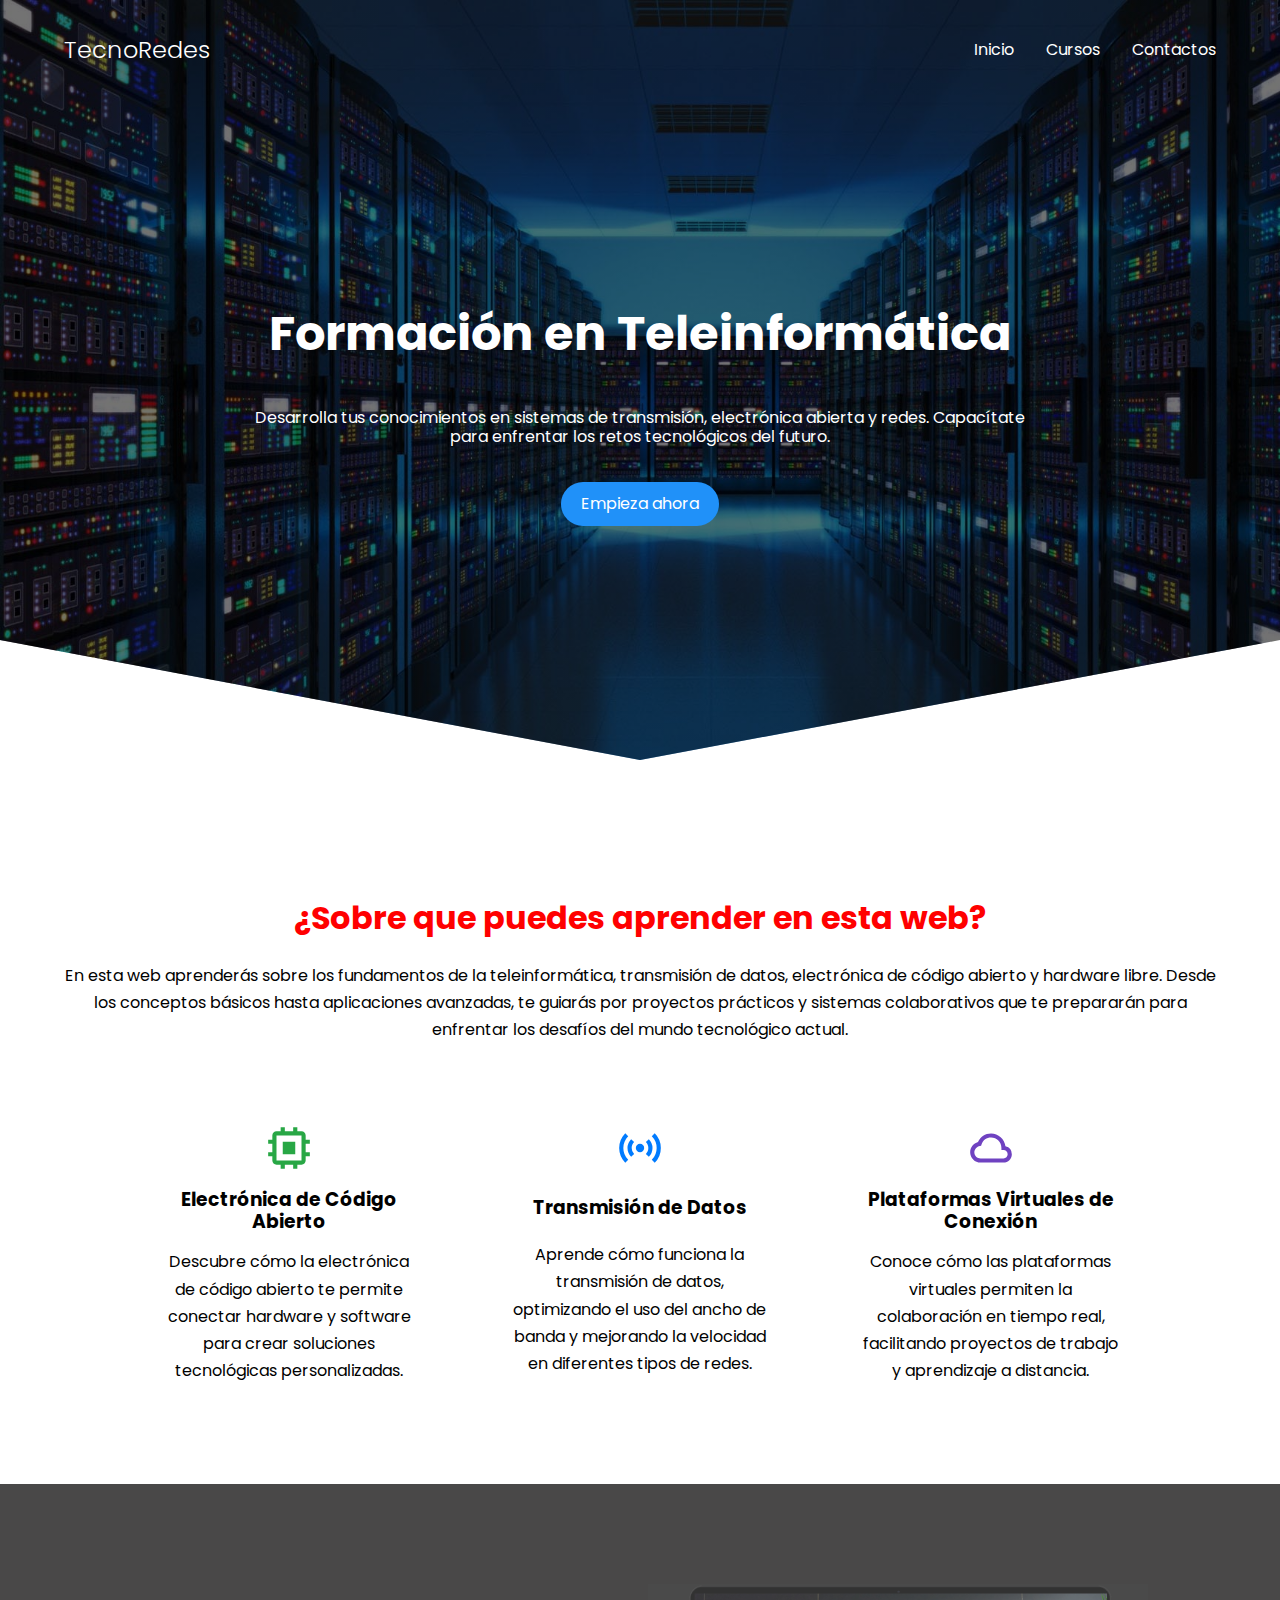
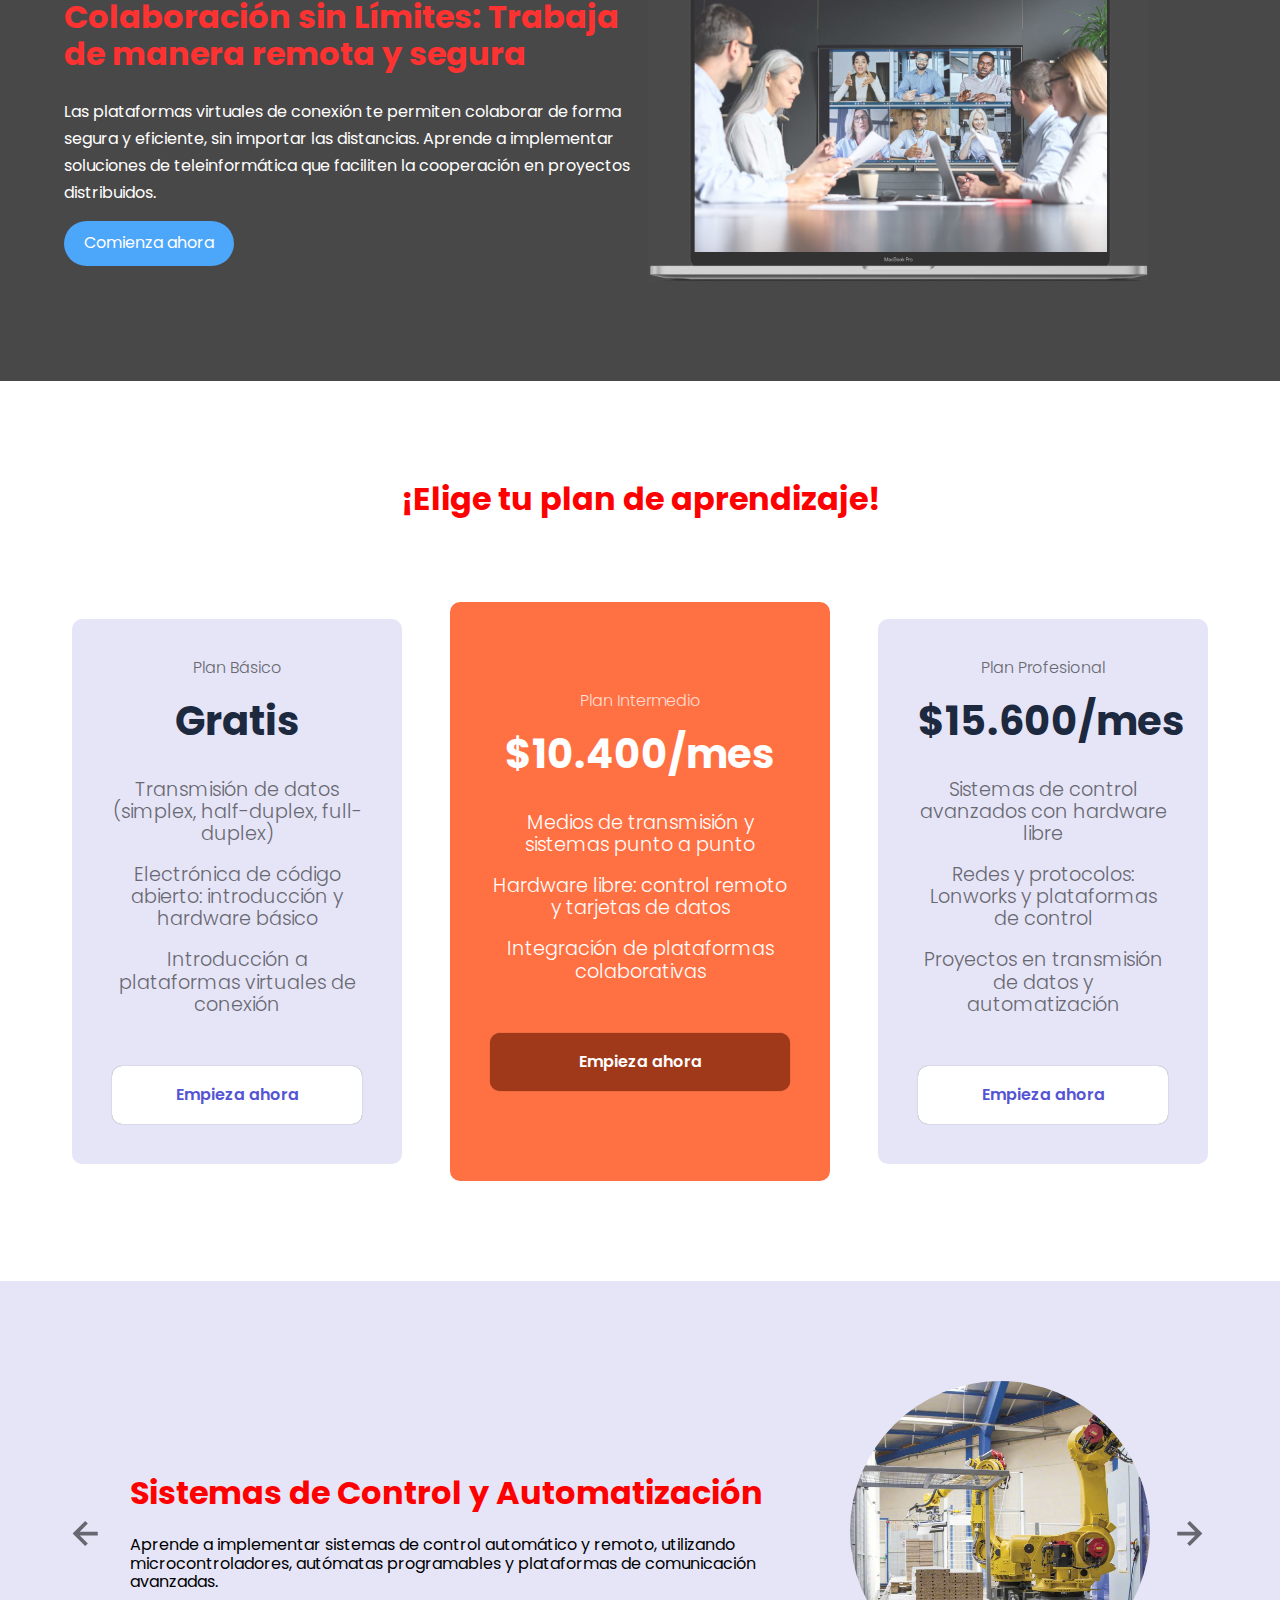
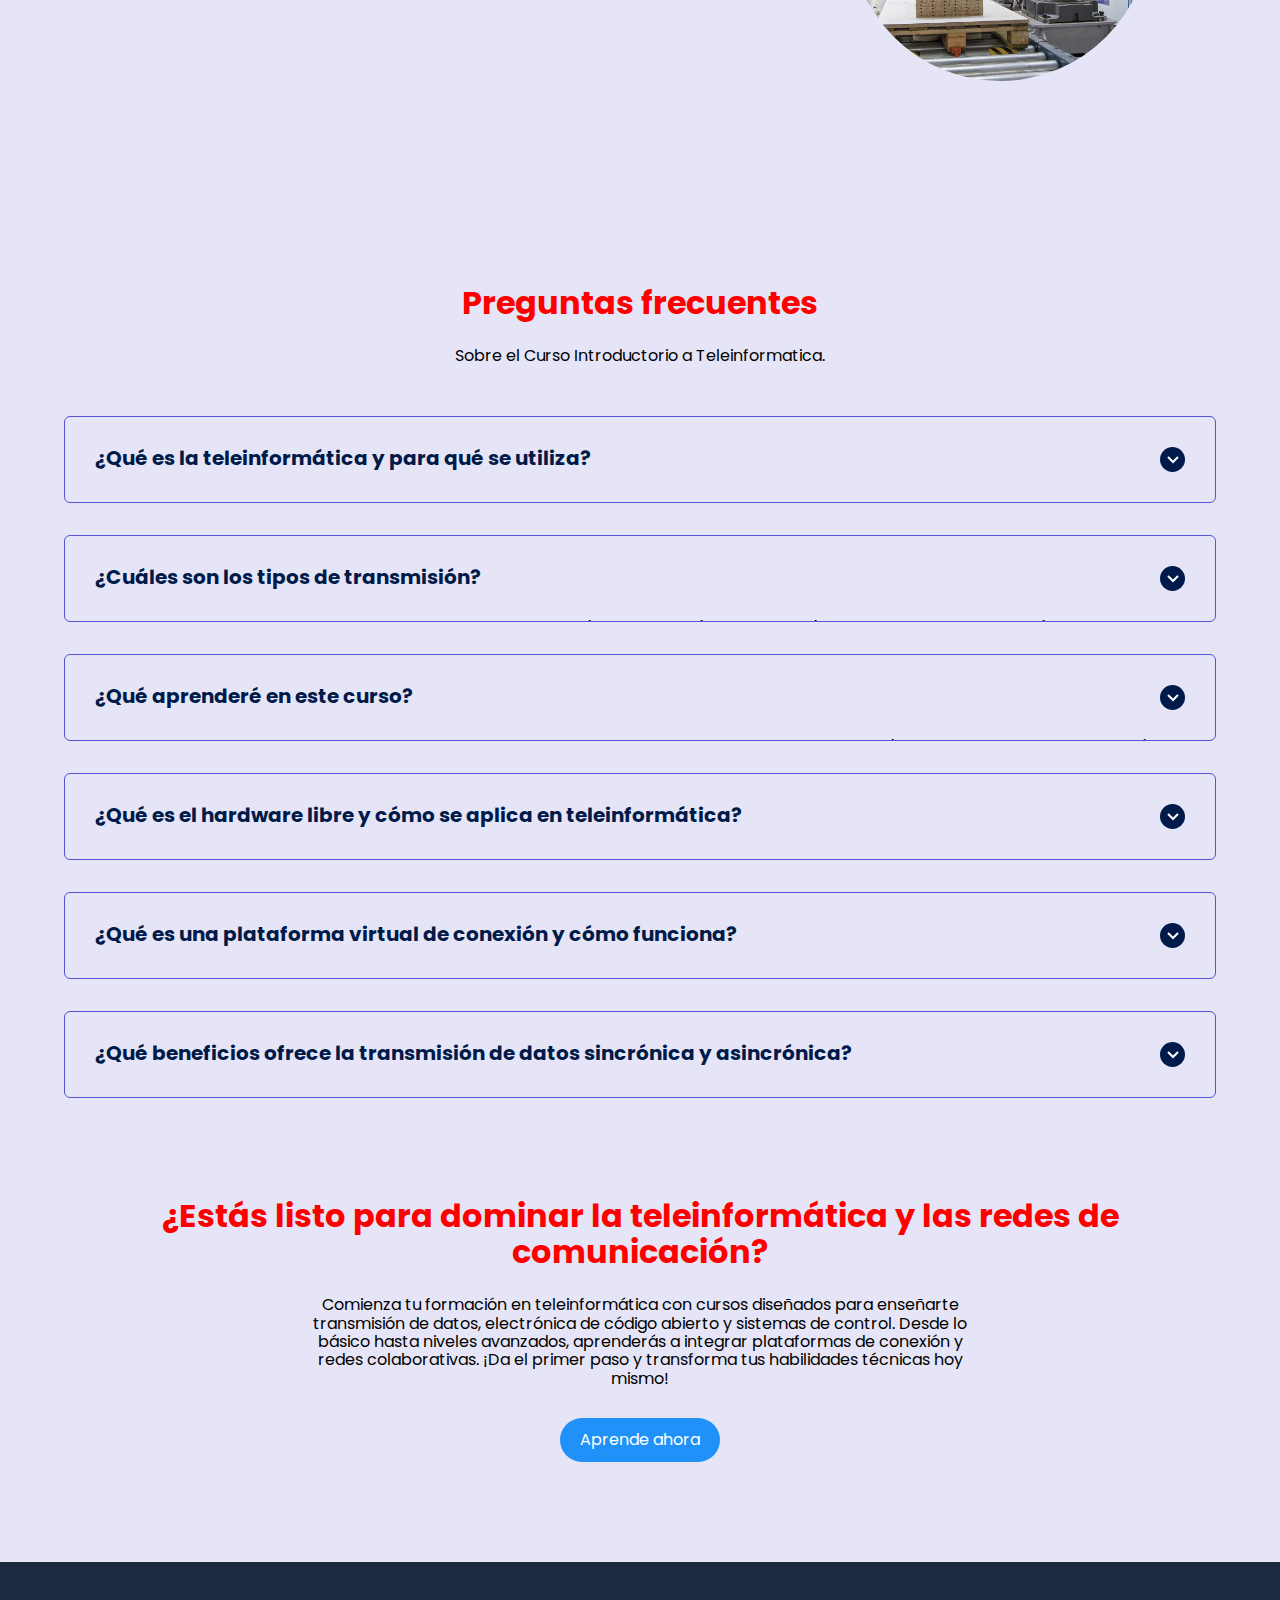
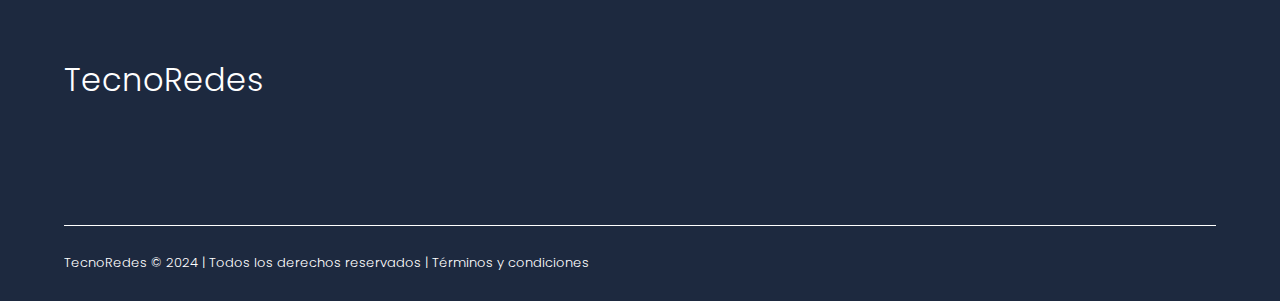
<file: index.html>
<!DOCTYPE html>
<html lang="es">

<head>
    <meta charset="UTF-8">
    <meta name="viewport" content="width=device-width, initial-scale=1.0">
    <title>TecnoRedes</title>
    <link rel="shortcut icon" href="./img/favicon.png" type="image/x-icon">
    <link rel="stylesheet" href="./css/normalize.css">
    <link rel="stylesheet" href="./css/style.css">
</head>

<body>
    <header class="hero">
        <nav class="nav container">
            <div class="nav__logo">
                <h2 class="nav__title">TecnoRedes</h2>
            </div>
            <ul class="nav__link nav__link--menu">
                <li class="nav__items">
                    <a href="#" class="nav__links" onclick="menu()">Inicio</a>
                </li>
                <li class="nav__items">
                    <a href="#" class="nav__links" onclick="curso()">Cursos</a>
                </li>
                <li class="nav__items">
                    <a href="#" class="nav__links" onclick="contactos()">Contactos</a>
                </li>

                <img src="./img/close.svg" class="nav__close">
            </ul>

            <div class="nav__menu">
                <img src="./img/menu.svg" class="nav__img">
            </div>
        </nav>

        <section class="hero__container container">
            <h1 class="hero__title">Formación en Teleinformática</h1>
            <p class="hero__paragraph">Desarrolla tus conocimientos en sistemas de transmisión, electrónica abierta y
                redes. Capacítate para enfrentar los retos tecnológicos del futuro.</p>
            <a href="#" class="cta" onclick="curso()">Empieza ahora</a>
        </section>
    </header>

    <main>
        <section class="container about">
            <h2 class="subtitle">¿Sobre que puedes aprender en esta web?</h2>
            <p class="about__paragraph">En esta web aprenderás sobre los fundamentos de la teleinformática, transmisión
                de datos, electrónica de código abierto y hardware libre. Desde los conceptos básicos hasta aplicaciones
                avanzadas, te guiarás por proyectos prácticos y sistemas colaborativos que te prepararán para enfrentar
                los desafíos del mundo tecnológico actual.</p>

            <div class="about__main">
                <article class="about__icons">
                    <img src="./img/chip.svg" class="about__icon">
                    <h3 class="about__title">Electrónica de Código Abierto</h3>
                    <p class="about__paragraph">Descubre cómo la electrónica de código abierto te permite conectar
                        hardware y software para crear soluciones tecnológicas personalizadas.</p>
                </article>

                <article class="about__icons">
                    <img src="./img/datos.svg" class="about__icon">
                    <h3 class="about__title">Transmisión de Datos</h3>
                    <p class="about__paragraph">Aprende cómo funciona la transmisión de datos, optimizando el uso del
                        ancho de banda y mejorando la velocidad en diferentes tipos de redes.</p>
                </article>

                <article class="about__icons">
                    <img src="./img/cloud.svg" class="about__icon">
                    <h3 class="about__title">Plataformas Virtuales de Conexión</h3>
                    <p class="about__paragraph">Conoce cómo las plataformas virtuales permiten la colaboración en tiempo
                        real, facilitando proyectos de trabajo y aprendizaje a distancia.</p>
                </article>
            </div>
        </section>

        <section class="knowledge">
            <div class="knowledge__container container">
                <div class="knowledge__texts">
                    <h2 class="subtitle">Colaboración sin Límites: Trabaja de manera remota y segura</h2>
                    <p class="knowledge__paragraph">Las plataformas virtuales de conexión te permiten colaborar de forma
                        segura y eficiente, sin importar las distancias. Aprende a implementar soluciones de
                        teleinformática que faciliten la cooperación en proyectos distribuidos.</p>
                    <a href="#" class="cta">Comienza ahora</a>
                </div>
                <figure class="knowledge__picture">
                    <img src="./img/Mac.png" class="knowledge__img">
                </figure>
            </div>
        </section>

        <section class="price container">
            <h2 class="subtitle">¡Elige tu plan de aprendizaje!</h2>

            <div class="price__table">
                <div class="price__element">
                    <p class="price__name">Plan Básico</p>
                    <h3 class="price__price">Gratis</h3>

                    <div class="price__items">
                        <p class="price__features">Transmisión de datos (simplex, half-duplex, full-duplex)</p>
                        <p class="price__features">Electrónica de código abierto: introducción y hardware básico</p>
                        <p class="price__features">Introducción a plataformas virtuales de conexión</p>
                    </div>

                    <a href="#" class="price__cta" onclick="curso()">Empieza ahora</a>
                </div>

                <div class="price__element price__element--best">
                    <p class="price__name">Plan Intermedio</p>
                    <h3 class="price__price">$10.400/mes</h3>

                    <div class="price__items">
                        <p class="price__features">Medios de transmisión y sistemas punto a punto</p>
                        <p class="price__features">Hardware libre: control remoto y tarjetas de datos</p>
                        <p class="price__features">Integración de plataformas colaborativas</p>
                    </div>

                    <a href="#" class="price__cta" onclick="location.href='pago/PI.html'">Empieza ahora</a>
                </div>

                <div class="price__element">
                    <p class="price__name">Plan Profesional</p>
                    <h3 class="price__price">$15.600/mes</h3>

                    <div class="price__items">
                        <p class="price__features">Sistemas de control avanzados con hardware libre</p>
                        <p class="price__features">Redes y protocolos: Lonworks y plataformas de control</p>
                        <p class="price__features">Proyectos en transmisión de datos y automatización</p>
                    </div>

                    <a href="#" class="price__cta" onclick="location.href='pago/PP.html'">Empieza ahora</a>
                </div>

            </div>
        </section>

        <section class="testimony">
            <div class="testimony__container container">
                <img src="./img/arrowleft.svg" class="testimony__arrow" id="before">

                <section class="testimony__body testimony__body--show" data-id="1">
                    <div class="testimony__texts">
                        <h2 class="subtitle">Sistemas de Control y Automatización</h2>
                        <p class="testimony__review">Aprende a implementar sistemas de control automático y remoto,
                            utilizando microcontroladores, autómatas programables y plataformas de comunicación
                            avanzadas.</p>
                    </div>

                    <figure class="testimony__picture">
                        <img src="./img/brazo.png" class="testimony__img">
                    </figure>
                </section>

                <section class="testimony__body" data-id="2">
                    <div class="testimony__texts">
                        <h2 class="subtitle">Redes y Protocolos de Comunicación</h2>
                        <p class="testimony__review">Explora los principales protocolos de comunicación, como Lonworks,
                            y aprende a construir redes eficientes para transmitir información en entornos industriales
                            y colaborativos.</p>
                    </div>

                    <figure class="testimony__picture">
                        <img src="./img/conexiones.jpg" class="testimony__img">
                    </figure>
                </section>

                <section class="testimony__body" data-id="3">
                    <div class="testimony__texts">
                        <h2 class="subtitle">Señales y Procesamiento de Datos</h2>
                        <p class="testimony__review">Sumérgete en el análisis de señales, tanto periódicas como
                            aperiódicas, y aprende a aplicar el teorema de muestreo de Nyquist y de Shannon para
                            optimizar la transmisión de datos.</p>
                    </div>

                    <figure class="testimony__picture">
                        <img src="./img/osciloscopio.jpg" class="testimony__img">
                    </figure>
                </section>

                <section class="testimony__body" data-id="4">
                    <div class="testimony__texts">
                        <h2 class="subtitle">Desarrollo con Hardware Libre</h2>
                        <p class="testimony__review">Adéntrate en el mundo del hardware libre y aprende a construir
                            sistemas de control remoto, redes Lonworks, y a integrar sensores y actuadores en tus
                            proyectos.</p>
                    </div>

                    <figure class="testimony__picture">
                        <img src="./img/microchip.jpg" class="testimony__img">
                    </figure>
                </section>


                <img src="./img/arrowright.svg" class="testimony__arrow" id="next">
            </div>

            <section class="questions container">
                <h2 class="subtitle">Preguntas frecuentes</h2>
                <p class="questions__paragraph">Sobre el Curso Introductorio a Teleinformatica.</p>

                <section class="questions__container">
                    <article class="questions__padding">
                        <div class="questions__answer">
                            <h3 class="questions__title">¿Qué es la teleinformática y para qué se utiliza?
                                <span class="questions__arrow">
                                    <img src="./img/arrow.svg" class="questions__img">
                                </span>
                            </h3>

                            <p class="questions__show">La teleinformática es la disciplina que combina
                                telecomunicaciones e informática, facilitando la transmisión y el procesamiento de datos
                                a través de redes. Se utiliza para gestionar comunicaciones digitales, sistemas en red y
                                el control de información entre dispositivos.</p>
                        </div>
                    </article>

                    <article class="questions__padding">
                        <div class="questions__answer">
                            <h3 class="questions__title">¿Cuáles son los tipos de transmisión?
                                <span class="questions__arrow">
                                    <img src="./img/arrow.svg" class="questions__img">
                                </span>
                            </h3>

                            <p class="questions__show">Existen tres tipos principales de transmisión de datos: simplex
                                (unidireccional), half-duplex (bidireccional pero alternado) y full-duplex
                                (bidireccional simultáneo). Cada uno se adapta a diferentes necesidades de comunicación.
                            </p>
                        </div>
                    </article>

                    <article class="questions__padding">
                        <div class="questions__answer">
                            <h3 class="questions__title">¿Qué aprenderé en este curso?
                                <span class="questions__arrow">
                                    <img src="./img/arrow.svg" class="questions__img">
                                </span>
                            </h3>

                            <p class="questions__show"> En este curso aprenderás sobre transmisión de datos, incluyendo
                                los diferentes tipos de transmisión (simplex, half-duplex, full-duplex), así como la
                                electrónica de código abierto, hardware libre, y plataformas virtuales de conexión.
                                También explorarás sistemas de control remoto, redes y protocolos, y realizarás
                                proyectos prácticos para aplicar lo aprendido.</p>
                        </div>
                    </article>

                    <article class="questions__padding">
                        <div class="questions__answer">
                            <h3 class="questions__title">¿Qué es el hardware libre y cómo se aplica en teleinformática?
                                <span class="questions__arrow">
                                    <img src="./img/arrow.svg" class="questions__img">
                                </span>
                            </h3>

                            <p class="questions__show">El hardware libre permite diseñar y modificar dispositivos con
                                acceso abierto a sus especificaciones. En teleinformática, se aplica para desarrollar
                                sistemas personalizados de control remoto, sensores y redes colaborativas, integrando
                                hardware y software.</p>
                        </div>
                    </article>

                    <article class="questions__padding">
                        <div class="questions__answer">
                            <h3 class="questions__title">¿Qué es una plataforma virtual de conexión y cómo funciona?
                                <span class="questions__arrow">
                                    <img src="./img/arrow.svg" class="questions__img">
                                </span>
                            </h3>

                            <p class="questions__show">Una plataforma virtual de conexión permite la colaboración y el
                                intercambio de información entre usuarios a través de redes. Facilita la interacción en
                                tiempo real, configuraciones remotas y el trabajo en proyectos compartidos.</p>
                        </div>
                    </article>

                    <article class="questions__padding">
                        <div class="questions__answer">
                            <h3 class="questions__title">¿Qué beneficios ofrece la transmisión de datos sincrónica y
                                asincrónica?
                                <span class="questions__arrow">
                                    <img src="./img/arrow.svg" class="questions__img">
                                </span>
                            </h3>

                            <p class="questions__show">La transmisión sincrónica es más eficiente para datos continuos,
                                ya que se sincroniza con el reloj del sistema, mientras que la transmisión asincrónica
                                es ideal para datos intermitentes, ya que no requiere sincronización constante, siendo
                                más flexible en ciertas aplicaciones.</p>
                        </div>
                    </article>
                </section>

                <section class="questions__offer">
                    <h2 class="subtitle">¿Estás listo para dominar la teleinformática y las redes de comunicación?</h2>
                    <p class="questions__copy">Comienza tu formación en teleinformática con cursos diseñados para
                        enseñarte transmisión de datos, electrónica de código abierto y sistemas de control. Desde lo
                        básico hasta niveles avanzados, aprenderás a integrar plataformas de conexión y redes
                        colaborativas. ¡Da el primer paso y transforma tus habilidades técnicas hoy mismo!</p>
                    <a href="#" class="cta">Aprende ahora</a>
                </section>
            </section>
    </main>

    <footer class="footer">
        <section class="footer__container container">
            <nav class="nav nav--footer">
                <h2 class="footer__title">TecnoRedes</h2>

                <ul class="nav__link nav__link--footer">
                    
                </ul>
            </nav>
        </section>

        <section class="footer__copy container">
            <h3 class="footer__copyright">TecnoRedes &copy; 2024 | Todos los derechos reservados | Términos y
                condiciones</h3>
        </section>
    </footer>

    <script src="./js/slider.js"></script>
    <script src="./js/questions.js"></script>
    <script src="./js/menu.js"></script>
    <script src="./js/curso.js"></script>
    <script src="./js/nosotros.js"></script>

</body>

</html>
</file>
<file: css/style.css>
@import url('https://fonts.googleapis.com/css2?family=Poppins:wght@300;400;600&display=swap');

:root {
    --padding-container: 100px 0;
    --color-title: #001a49;
}

body {
    font-family: 'Poppins', sans-serif;
}

.container {
    width: 90%;
    max-width: 1200px;
    margin: 0 auto;
    overflow: hidden;
    padding: var(--padding-container);
}

.hero {
    width: 100%;
    height: 100vh;
    min-height: 600px;
    max-height: 800px;
    position: relative;
    display: grid;
    grid-template-rows: 100px 1fr;
    color: #fff;
}

.hero::before {
    content: "";
    position: absolute;
    top: 0;
    left: 0;
    width: 100%;
    height: 100%;
    background-image: linear-gradient(180deg, #0000008c 0%, #0000008c 100%), url('../img/servers.jpg');
    background-size: cover;
    clip-path: polygon(0 0, 100% 0, 100% 80%, 50% 95%, 0 80%);
    z-index: -1;
}

.nav {
    --padding-container: 0;
    height: 100%;
    display: flex;
    align-items: center;
}

.nav__title {
    font-weight: 300;
}

.nav__link {
    margin-left: auto;
    padding: 0;
    display: grid;
    grid-auto-flow: column;
    grid-auto-columns: max-content;
    gap: 2em;
}

.nav__items {
    list-style: none;
}

.nav__links {
    color: #fff;
    text-decoration: none;
}

.nav__menu {
    margin-left: auto;
    cursor: pointer;
    display: none;
}

.nav__img {
    display: block;
    width: 30px;
}

.nav__close {
    display: var(--show, none);
}

.hero__container {
    max-width: 800px;
    --padding-container: 0;
    display: grid;
    grid-auto-rows: max-content;
    align-content: center;
    gap: 1em;
    padding-bottom: 100px;
    text-align: center;
}

.hero__title {
    font-size: 3rem;
}

.hero__paragraph {
    margin-bottom: 20px;
}

.cta {
    display: inline-block;
    background-color: #2091f9;
    justify-self: center;
    color: #fff;
    text-decoration: none;
    padding: 13px 20px;
    border-radius: 30px;
}

.about {
    text-align: center;
}

.subtitle {
    color: #ff0000;
    font-size: 2rem;
    margin-bottom: 25px;
}

.about__paragraph {
    line-height: 1.7;
}

.about__main {
    padding-top: 80px;
    display: grid;
    width: 90%;
    margin: 0 auto;
    gap: 1em;
    overflow: hidden;
    grid-template-columns: repeat(auto-fit, minmax(260px, auto));
}

.about__icons {
    display: grid;
    gap: 1em;
    justify-items: center;
    width: 260px;
    overflow: hidden;
    margin: 0 auto;
}

.about__icon {
    width: 50px;
}

.knowledge {
    background-color: #1c1b1b;
    opacity: 0.8;
    background-image: radial-gradient(#262627 0.5px, transparent 0.5px), radial-gradient(#262627 0.5px, #1c1b1b 0.5px);
    background-size: 20px 20px;
    background-position: 0 0, 10px 10px;
    overflow: hidden;
}

.knowledge__container {
    display: grid;
    grid-template-columns: 1fr 1fr;
    gap: 1em;
    align-items: center;
}

.knowledge__texts {
    color: #fff;
    text-decoration: none;
}

.knowledge__picture {
    max-width: 500px;
}

.knowledge__paragraph {
    line-height: 1.7;
    margin-bottom: 15px;
}

.knowledge__img {
    width: 100%;
    display: block;
}

.price {
    text-align: center;
}

.price__table {
    padding-top: 60px;
    display: flex;
    flex-wrap: wrap;
    gap: 2.5em;
    justify-content: space-evenly;
    align-items: center;
}

.price__element {
    background-color: #e5e5f7;
    text-align: center;
    border-radius: 10px;
    width: 330px;
    padding: 40px;
    --color-plan: #696871;
    --color-price: #1D293F;
    --bg-cta: #fff;
    --color-cta: #5454D4;
    --color-items: #696871;
}

.price__element--best {
    width: 380px;
    padding: 90px 40px;
    background-color: #FF7143;
    --color-plan: rgb(255 255 255 / 75%);
    --color-price: #fff;
    --bg-cta: #9F3919;
    --color-cta: #FFF;
    --color-items: #fff;
}

.price__name {
    color: var(--color-plan);
    margin-bottom: 20px;
    font-weight: 300;
}

.price__price {
    font-size: 2.5rem;
    color: var(--color-price);
}

.price__items {
    margin-top: 35px;
    display: grid;
    gap: 1em;
    font-weight: 300;
    font-size: 1.2rem;
    margin-bottom: 50px;
    color: var(--color-items);
}

.price__cta {
    display: block;
    padding: 20px 0;
    border-radius: 10px;
    text-decoration: none;
    background-color: var(--bg-cta);
    font-weight: 600;
    color: var(--color-cta);
    box-shadow: 0 0 1px rgba(0, 0, 0, .5);
}

.testimony {
    background-color: #e5e5f7;
}

.testimony__container {
    display: grid;
    grid-template-columns: 50px 1fr 50px;
    gap: 1em;
    align-items: center;
}

.testimony__body {
    display: grid;
    grid-template-columns: 1fr max-content;
    justify-content: space-between;
    align-items: center;
    gap: 2em;
    grid-column: 2/3;
    grid-row: 1/2;
    opacity: 0;
    pointer-events: none;
}


.testimony__body--show {
    pointer-events: unset;
    opacity: 1;
    transition: opacity 1.5s ease-in-out;
}

.testimony__img {
    width: 300px;
    height: 300px;
    border-radius: 50%;
    object-fit: cover;
    object-position: 50% 30%;
}

.testimony__texts {
    max-width: 700px;
}

.testimony__arrow {
    width: 90%;
    cursor: pointer;
}

.questions {
    text-align: center;
}

.questions__container {
    display: grid;
    gap: 2em;
    padding-top: 50px;
    padding-bottom: 100px;
}

.questions__padding {
    padding: 0;
    transition: padding .3s;
    border: 1px solid #5454D4;
    border-radius: 6px;
}

.questions__padding--add {
    padding-bottom: 30px;
}

.questions__answer {
    padding: 0 30px 0;
    overflow: hidden;
}

.questions__title {
    text-align: left;
    display: flex;
    font-size: 20px;
    padding: 30px 0 30px;
    cursor: pointer;
    color: var(--color-title);
    justify-content: space-between;
}

.questions__arrow {
    border-radius: 50%;
    background-color: var(--color-title);
    width: 25px;
    height: 25px;
    display: flex;
    justify-content: center;
    align-items: center;
    align-self: flex-end;
    margin-left: 10px;
    transition: transform .3s;
}

.questions__arrow--rotate {
    transform: rotate(180deg);
}

.questions__show {
    text-align: left;
    height: 0;
    transition: height .3s;
}

.questions__img {
    display: block;
}

.questions__copy {
    width: 60%;
    margin: 0 auto;
    margin-bottom: 30px;
}

.footer {
    background-color: #1D293F;
}

.footer__title {
    font-weight: 300;
    font-size: 2rem;
    margin-bottom: 30px;
}

.footer__title,
.footer__newsletter {
    color: #fff;
}


.footer__container {
    display: flex;
    justify-content: space-between;
    align-items: center;
    border-bottom: 1px solid #fff;
    padding-bottom: 60px;
}

.nav--footer {
    padding-bottom: 20px;
    display: grid;
    gap: 1em;
    grid-auto-flow: row;
    height: 100%;
}

.nav__link--footer {
    display: flex;
    margin: 0;
    margin-right: 20px;
    flex-wrap: wrap;
}

.footer__inputs {
    margin-top: 10px;
    display: flex;
    overflow: hidden;
}

.footer__input {
    background-color: #fff;
    height: 50px;
    display: block;
    padding-left: 10px;
    border-radius: 6px;
    font-size: 1rem;
    outline: none;
    border: none;
    margin-right: 16px;
}

.footer__submit {
    margin-left: auto;
    display: inline-block;
    height: 50px;
    padding: 0 20px;
    background-color: #2091F9;
    border: none;
    font-size: 1rem;
    color: #fff;
    border-radius: 6px;
    cursor: pointer;
}

.footer__copy {
    --padding-container: 30px 0;
    text-align: left;
    color: #fff;
}

.footer__copyright {
    font-weight: 300;
    font-size: small;
}

.footer__icons {
    margin-bottom: 10px;
}

.footer__img {
    width: 30px;
}

html {
    scroll-behavior: smooth;
}

@media (max-width:800px) {
    .nav__menu {
        display: block;
    }

    .nav__link--menu {
        position: fixed;
        background-color: #000;
        top: 0;
        left: 0;
        height: 100%;
        width: 100%;
        display: flex;
        flex-direction: column;
        justify-content: space-evenly;
        align-items: center;
        z-index: 100;
        opacity: 0;
        pointer-events: none;
        transition: .7s opacity;
    }

    .nav__link--show {
        --show: block;
        opacity: 1;
        pointer-events: unset;
    }

    .nav__close {
        position: absolute;
        top: 30px;
        right: 30px;
        width: 30px;
        cursor: pointer;
    }

    .hero__title {
        font-size: 2.5rem;
    }


    .about__main {
        gap: 2em;
    }

    .about__icons:last-of-type {
        grid-column: 1/-1;
    }


    .knowledge__container {
        grid-template-columns: 1fr;
        grid-template-rows: max-content 1fr;
        gap: 3em;
        text-align: center;
    }

    .knowledge__picture {
        grid-row: 1/2;
        justify-self: center;
    }

    .testimony__container {
        grid-template-columns: 30px 1fr 30px;
    }

    .testimony__body {
        grid-template-columns: 1fr;
        grid-template-rows: max-content max-content;
        gap: 3em;
        justify-items: center;
    }


    .testimony__img {
        width: 200px;
        height: 200px;

    }

    .questions__copy {
        width: 100%;
    }

    .footer__container {
        flex-wrap: wrap;
    }

    .nav--footer {
        width: 100%;
        justify-items: center;
    }

    .nav__link--footer {
        width: 100%;
        justify-content: space-evenly;
        margin: 0;
    }

    .footer__form {
        width: 100%;
        justify-content: space-evenly;
    }

    .footer__input {
        flex: 1;
    }

}

@media (max-width:600px) {
    .hero__title {
        font-size: 2rem;
    }

    .hero__paragraph {
        font-size: 1rem;
    }

    .subtitle {
        font-size: 1.8rem;
    }

    .price__element {
        width: 90%;
    }

    .price__element--best {
        width: 90%;
        /* padding: 40px; */
    }

    .price__price {
        font-size: 2rem;
    }

    .testimony {
        --padding-container: 60px 0;
    }

    .testimony__container {
        grid-template-columns: 28px 1fr 28px;
        gap: .9em;
    }

    .testimony__arrow {
        width: 100%;
    }

    .testimony__course {
        margin-top: 15px;
    }

    .questions__title {
        font-size: 1rem;
    }

    .footer__title {
        justify-self: start;
        margin-bottom: 15px;
    }

    .nav--footer {
        padding-bottom: 60px;
    }

    .nav__link--footer {
        justify-content: space-between;
    }

    .footer__inputs {
        flex-wrap: wrap;
    }

    .footer__input {
        flex-basis: 100%;
        margin: 0;
        margin-bottom: 16px;
    }

    .footer__submit {
        margin-right: auto;
        margin-left: 0;
    }
}
</file>
